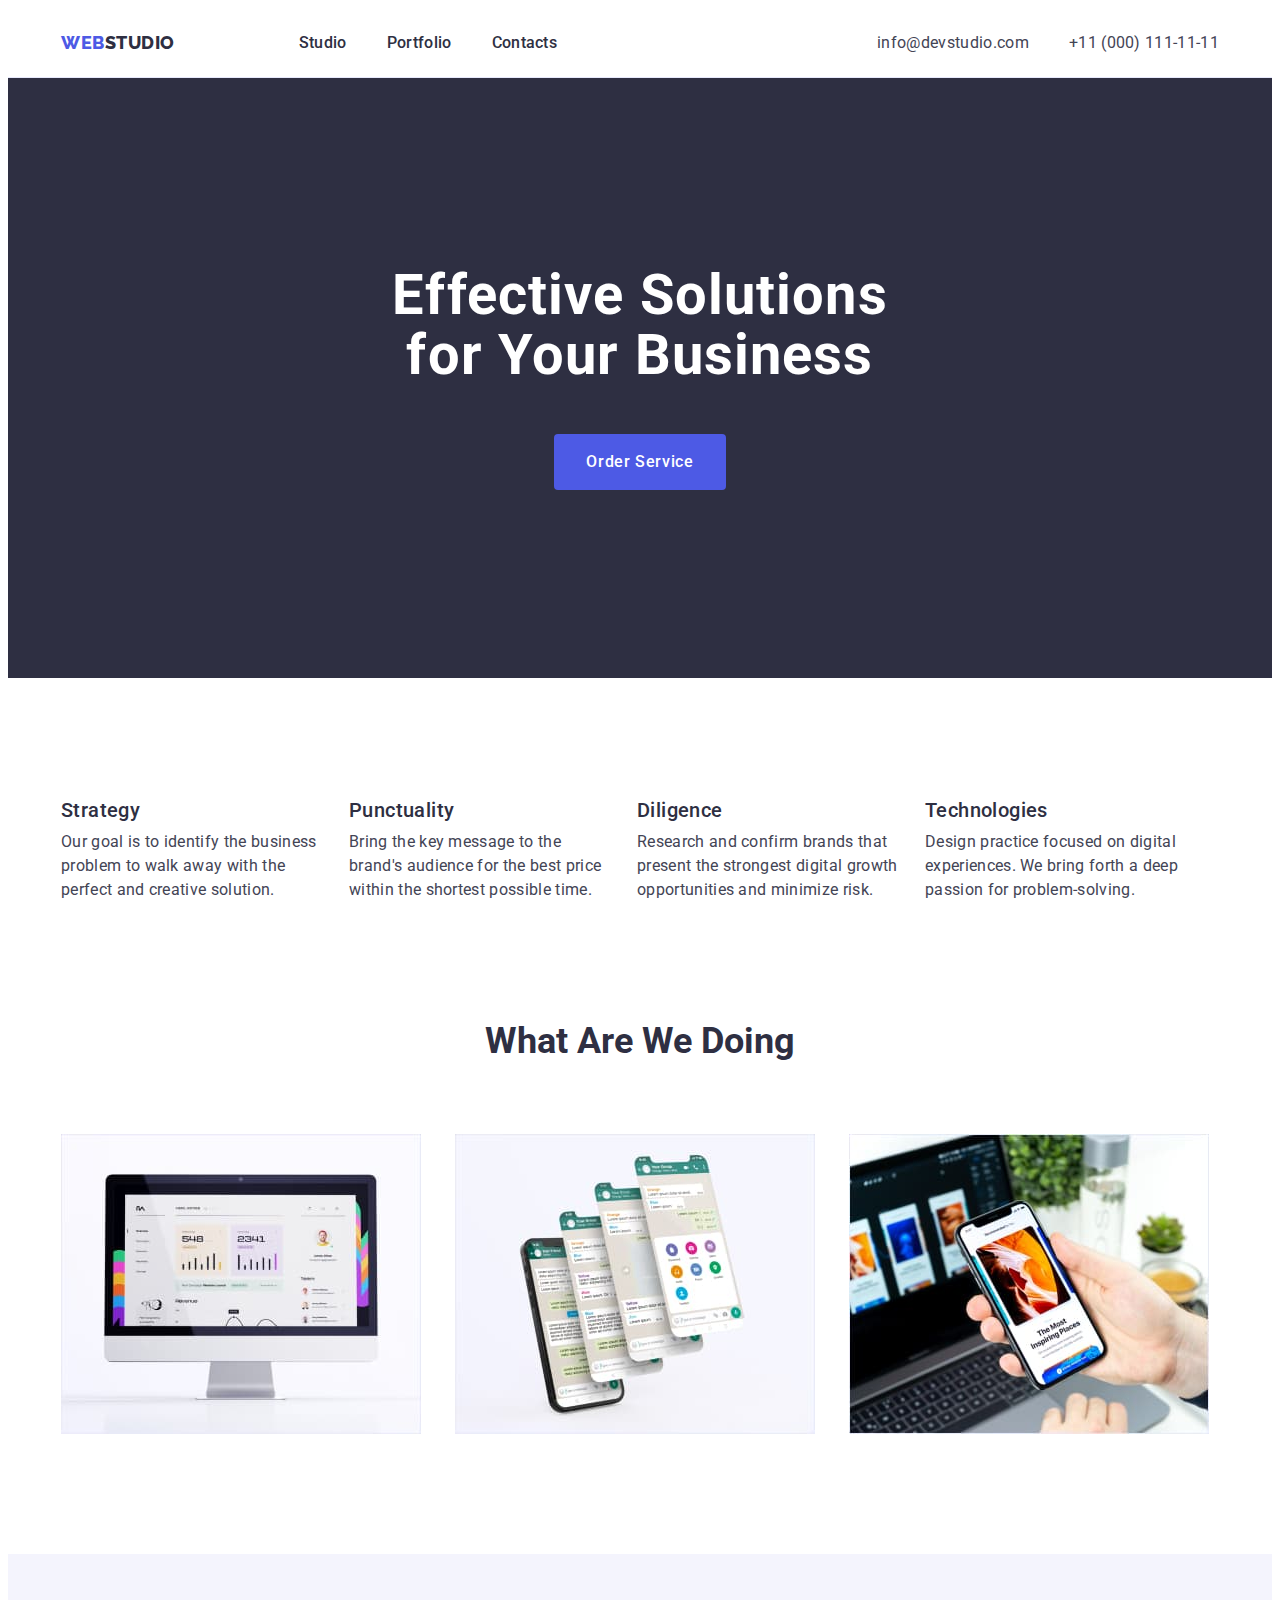
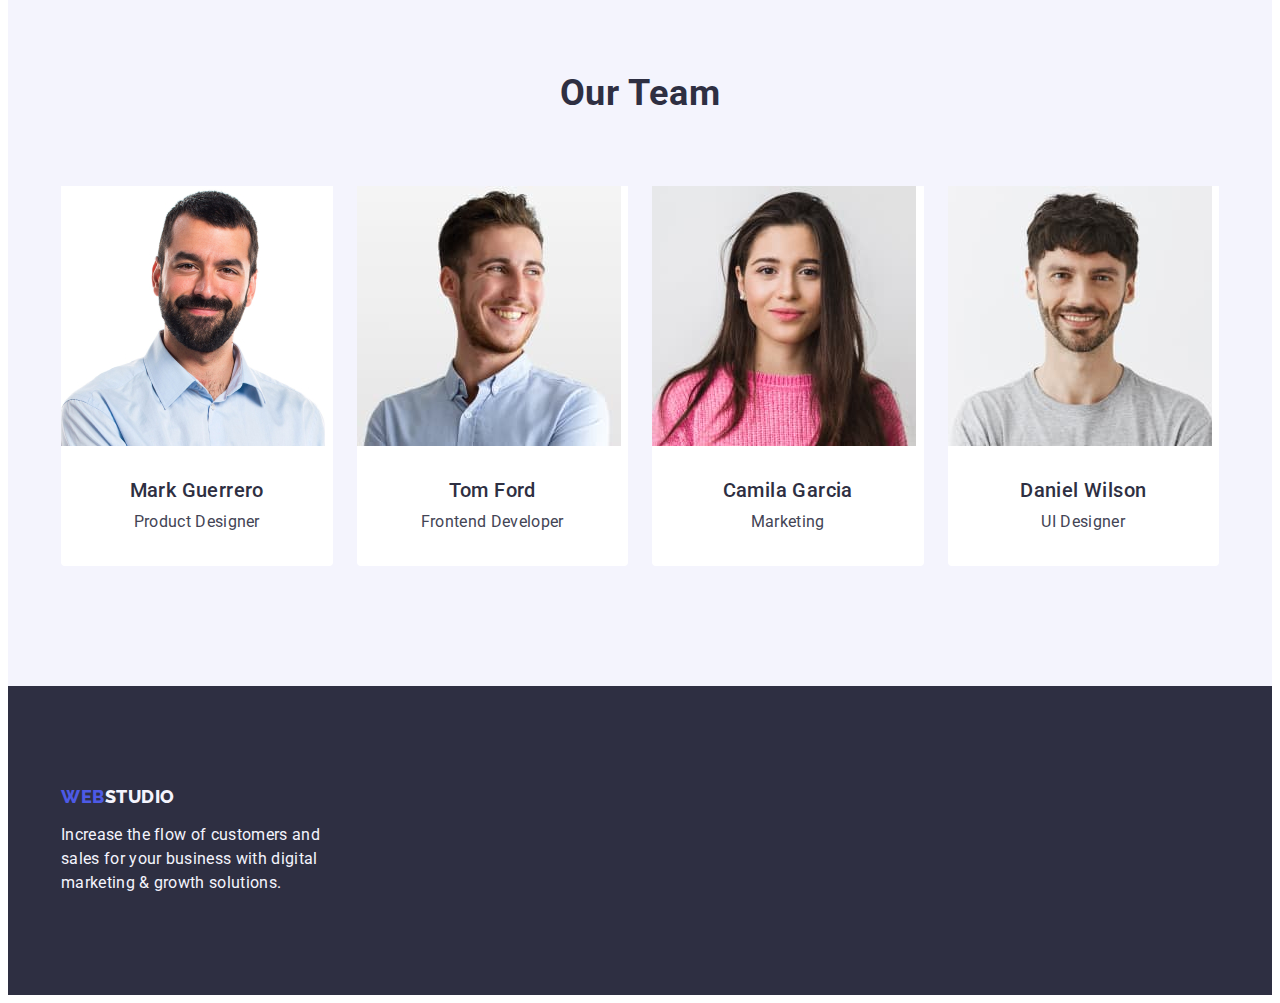
<file: index.html>
<!DOCTYPE html>
<html lang="en">
  <head>
    <meta charset="UTF-8" />
    <meta name="viewport" content="width=device-width, initial-scale=1.0" />
    <title>WebStudio</title>
    <link rel="preconnect" href="https://fonts.googleapis.com" />
    <link rel="preconnect" href="https://fonts.gstatic.com" crossorigin />
    <link
      href="https://fonts.googleapis.com/css2?family=Raleway:wght@800&family=Roboto:wght@400;500;700;900&display=swap"
      rel="stylesheet"
    />
    <link
      rel="stylesheet"
      href="https://cdnjs.cloudflare.com/ajax/libs/modern-normalize/2.0.0/modern-normalize.min.css"
      integrity="sha512-4xo8blKMVCiXpTaLzQSLSw3KFOVPWhm/TRtuPVc4WG6kUgjH6J03IBuG7JZPkcWMxJ5huwaBpOpnwYElP/m6wg=="
      crossorigin="anonymous"
      referrerpolicy="no-referrer"
    />
    <link rel="stylesheet" href="./css/styles.css" />
  </head>
  <body>
    <header class="header">
      <div class="container header-container">
        <nav class="nav-container">
          <a class="logo link" href="./index.html"
            >Web<span class="second-logocolor-logo">Studio</span></a
          >
          <ul class="header-menu list">
            <li class="heder-menu-item">
              <a class="contact-link link" href="./index.html">Studio</a>
            </li>
            <li class="heder-menu-item">
              <a class="contact-link link" href="./portfolio.html">Portfolio</a>
            </li>
            <li class="heder-menu-item">
              <a class="contact-link link" href="">Contacts</a>
            </li>
          </ul>
        </nav>
        <address class="address-container">
          <ul class="link-header list" id="contact">
            <li>
              <a class="address-link link" href="mailto:info@devstudio.com"
                >info@devstudio.com</a
              >
            </li>
            <li>
              <a class="address-link link" href="tel:+110001111111"
                >+11 (000) 111-11-11</a
              >
            </li>
          </ul>
        </address>
      </div>
    </header>
    <!-- Main content -->
    <main>
      <!--title-->
      <section class="main-title-container">
        <div class="container title-container">
          <h1 class="main-title">Effective Solutions for Your Business</h1>
          <button class="main-button" type="button">Order Service</button>
        </div>
      </section>
      <!--about us-->
      <section class="section-company">
        <div class="container company-div">
          <h2 class="visually-hidden">About company</h2>
          <ul class="list about-company-container">
            <li class="list-container">
              <h3 class="about-company-title">Strategy</h3>
              <p class="abaut-company-text">
                Our goal is to identify the business problem to walk away with
                the perfect and creative solution.
              </p>
            </li>
            <li class="list-container">
              <h3 class="about-company-title">Punctuality</h3>
              <p class="abaut-company-text">
                Bring the key message to the brand's audience for the best price
                within the shortest possible time.
              </p>
            </li>
            <li class="list-container">
              <h3 class="about-company-title">Diligence</h3>
              <p class="abaut-company-text">
                Research and confirm brands that present the strongest digital
                growth opportunities and minimize risk.
              </p>
            </li>
            <li class="list-container">
              <h3 class="about-company-title">Technologies</h3>
              <p class="abaut-company-text">
                Design practice focused on digital experiences. We bring forth a
                deep passion for problem-solving.
              </p>
            </li>
          </ul>
        </div>
      </section>
      <!--What are we doing-->
      <section class="studio-section">
        <div class="container">
          <h2 class="studio-services">What are we doing</h2>
          <ul class="list studio-services-container">
            <li class="studio-services-item">
              <img
                src="./images/img1.jpg"
                alt="img1"
                width="360"
                height="300"
              />
            </li>
            <li class="studio-services-item">
              <img
                src="./images/img2.jpg"
                alt="img1"
                width="360"
                height="300"
              />
            </li>
            <li class="studio-services-item">
              <img
                src="./images/img3.jpg"
                alt="img1"
                width="360"
                height="300"
              />
            </li>
          </ul>
        </div>
      </section>
      <!--Our Team-->
      <section class="team-container">
        <div class="container">
          <h2 class="team-title" id="contacts">Our Team</h2>
          <ul class="list employee-list">
            <li class="team_list">
              <img
                src="./images/img(4).jpg"
                alt="Mark Guerero"
                width="264"
                height="260"
              />
              <div class="employee-name">
                <h3 class="team-name-title">Mark Guerrero</h3>
                <p class="team-name-text">Product Designer</p>
              </div>
            </li>
            <li class="team_list">
              <img
                src="./images/img(1).jpg"
                alt="Tom Ford"
                width="264"
                height="260"
              />
              <div class="employee-name">
                <h3 class="team-name-title">Tom Ford</h3>
                <p class="team-name-text">Frontend Developer</p>
              </div>
            </li>
            <li class="team_list">
              <img
                src="./images/img(2).jpg"
                alt="Camila Garcia"
                width="264"
                height="260"
              />
              <div class="employee-name">
                <h3 class="team-name-title">Camila Garcia</h3>
                <p class="team-name-text">Marketing</p>
              </div>
            </li>
            <li class="team_list">
              <img
                src="./images/img(3).jpg"
                alt="Mark Guerero"
                width="264"
                height="260"
              />
              <div class="employee-name">
                <h3 class="team-name-title">Daniel Wilson</h3>
                <p class="team-name-text">UI Designer</p>
              </div>
            </li>
          </ul>
        </div>
      </section>
    </main>
    <footer class="footer-container">
      <div class="container">
        <a class="logo-footer logo link" href="./index.html"
          >Web<span class="footer-logo-second">Studio</span></a
        >

        <p class="footer-text">
          Increase the flow of customers and sales for your business with
          digital marketing & growth solutions.
        </p>
      </div>
    </footer>
  </body>
</html>
</file>
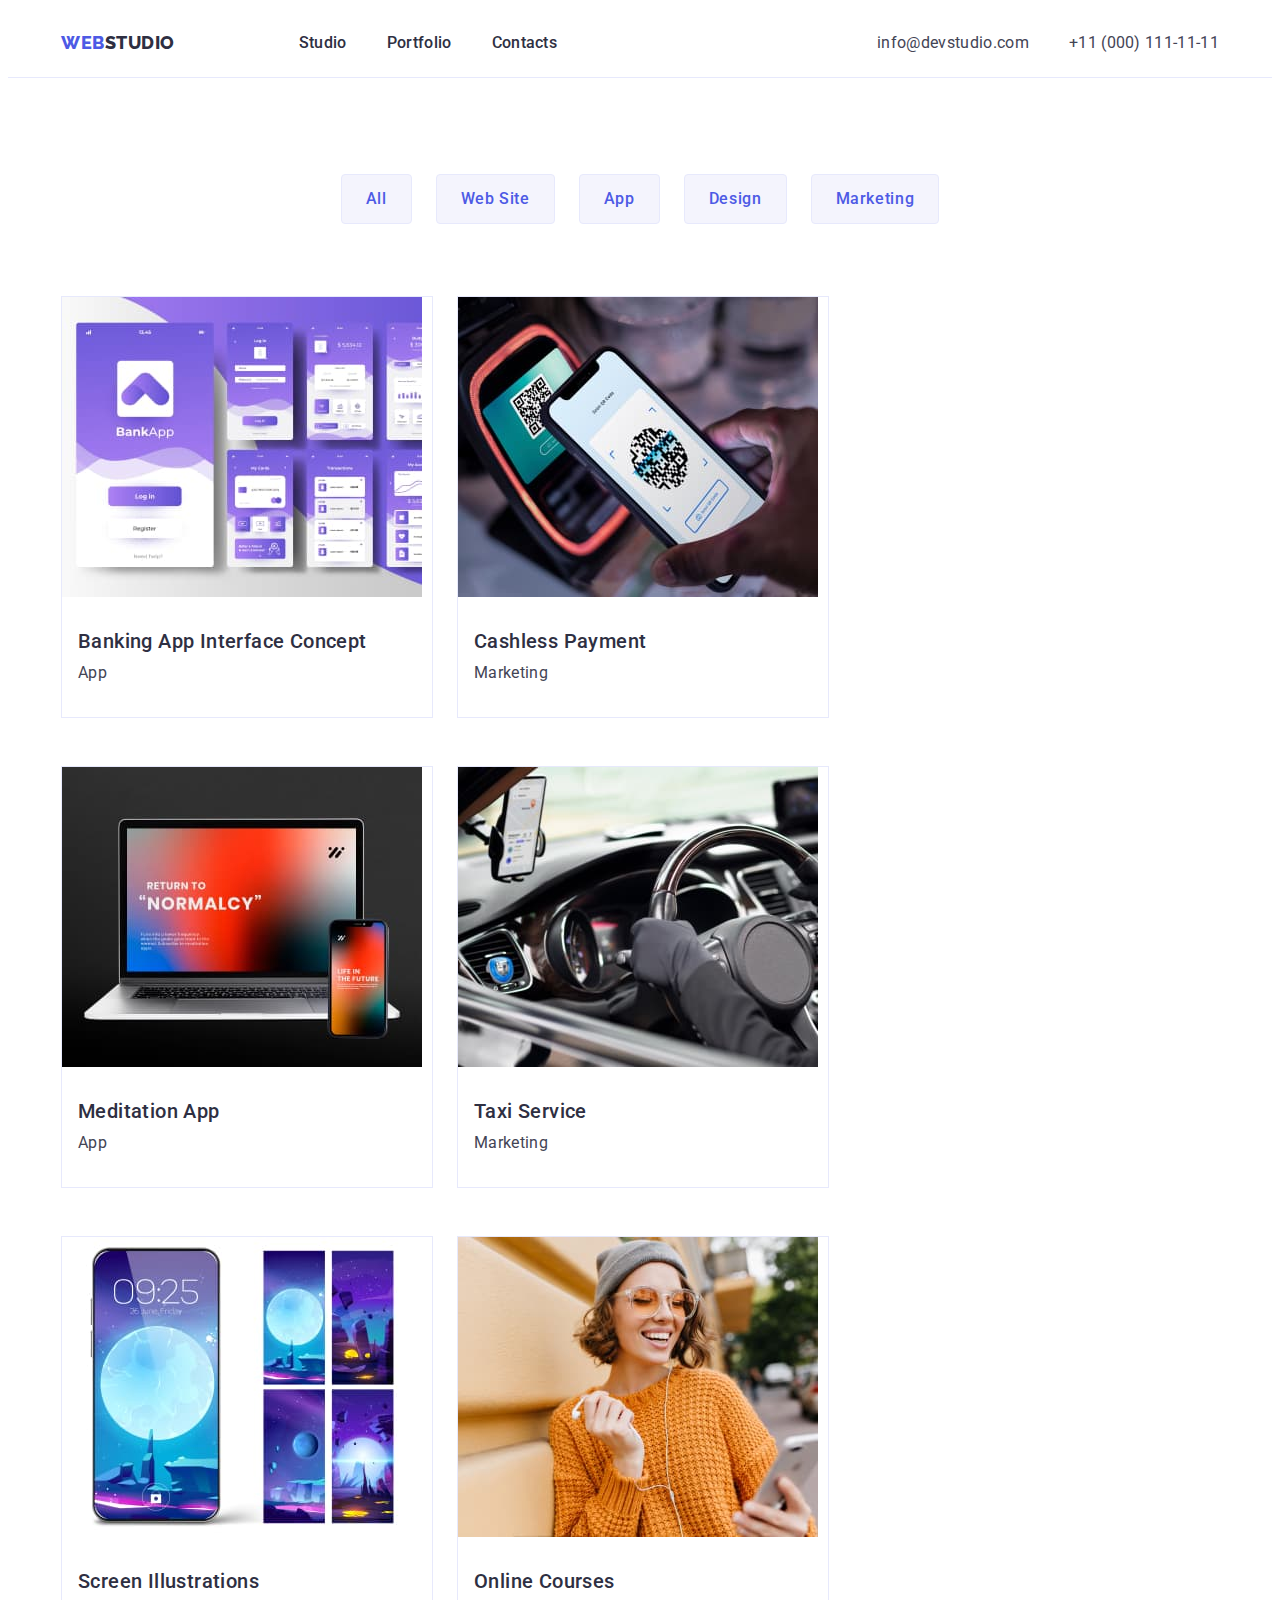
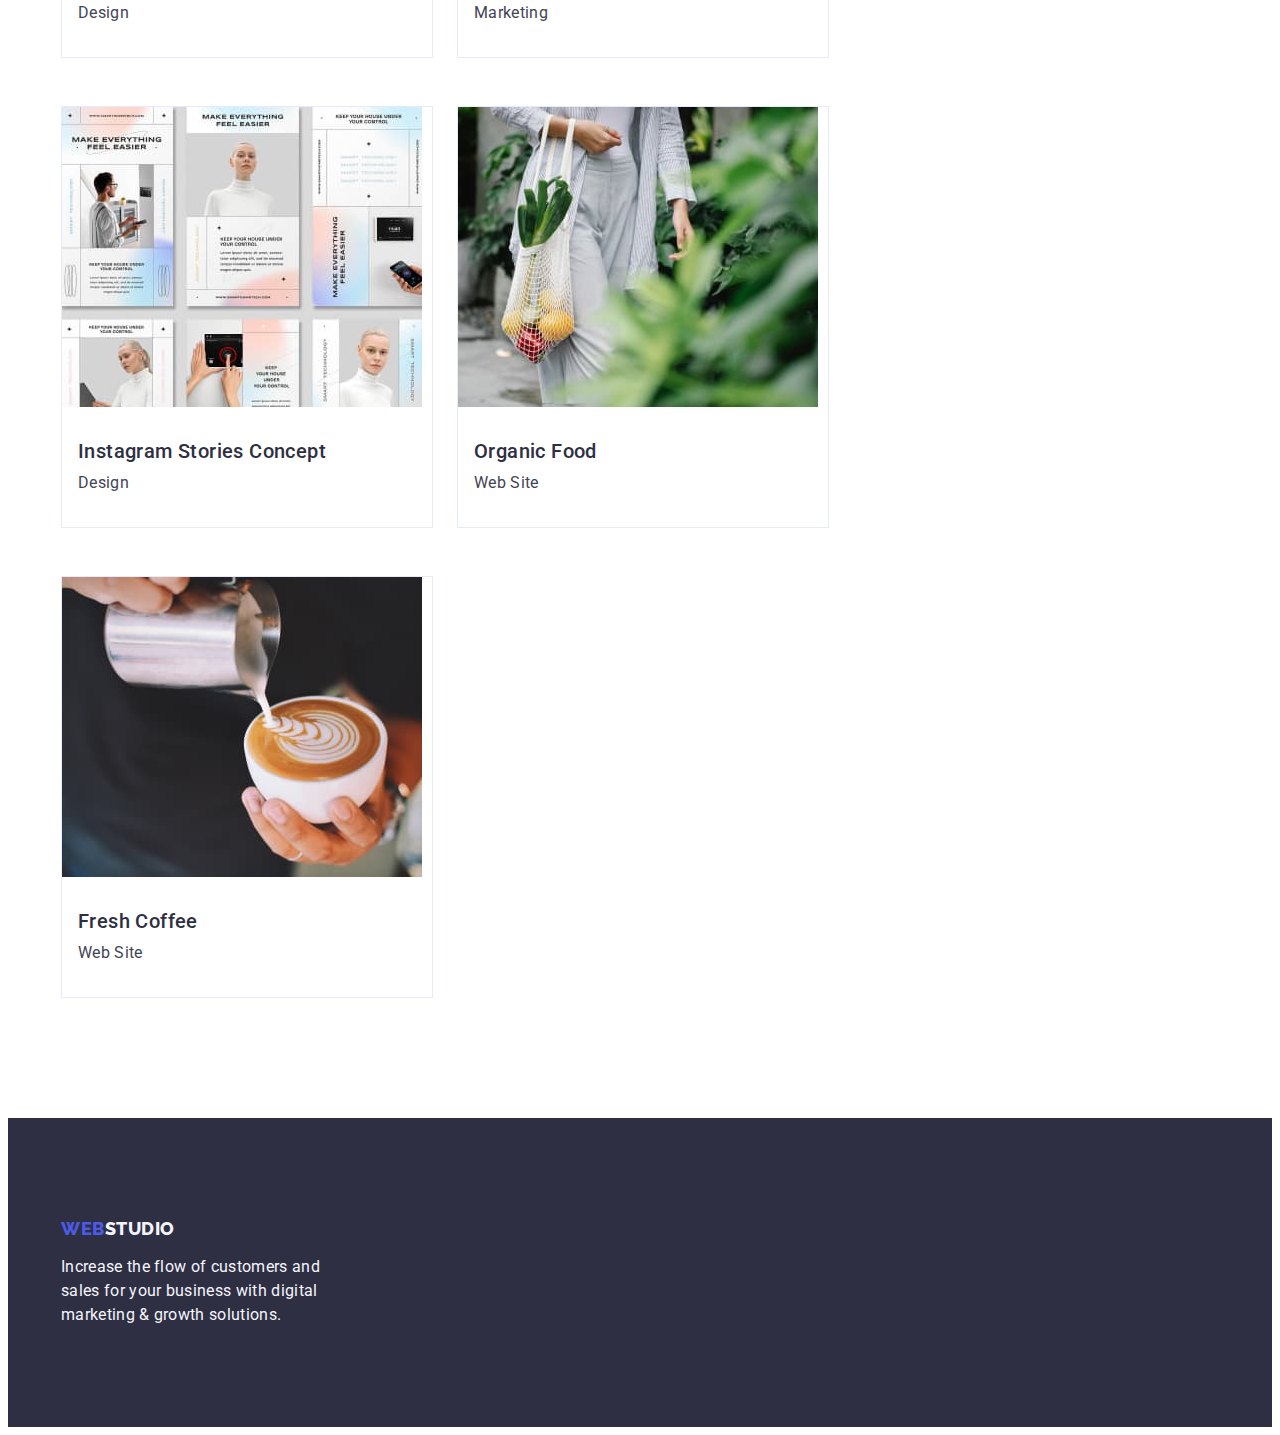
<file: portfolio.html>
<!DOCTYPE html>
<html lang="en">
  <head>
    <meta charset="UTF-8" />
    <meta name="viewport" content="width=device-width, initial-scale=1.0" />
    <title>Portfolio</title>
    <link rel="preconnect" href="https://fonts.googleapis.com" />
    <link rel="preconnect" href="https://fonts.gstatic.com" crossorigin />
    <link
      href="https://fonts.googleapis.com/css2?family=Raleway:wght@800&family=Roboto:wght@400;500;700;900&display=swap"
      rel="stylesheet"
    />
    <link
      rel="stylesheet"
      href="https://cdnjs.cloudflare.com/ajax/libs/modern-normalize/2.0.0/modern-normalize.min.css"
      integrity="sha512-4xo8blKMVCiXpTaLzQSLSw3KFOVPWhm/TRtuPVc4WG6kUgjH6J03IBuG7JZPkcWMxJ5huwaBpOpnwYElP/m6wg=="
      crossorigin="anonymous"
      referrerpolicy="no-referrer"
    />
    <link rel="stylesheet" href="./css/styles.css" />
  </head>
  <body>
    <header class="header">
      <div class="container header-container">
        <nav class="nav-container">
          <a class="logo link" href="./index.html"
            >Web<span class="second-logocolor-logo">Studio</span></a
          >
          <ul class="header-menu list">
            <li class="heder-menu-item">
              <a class="contact-link link" href="./index.html">Studio</a>
            </li>
            <li class="heder-menu-item">
              <a class="contact-link link" href="./portfolio.html">Portfolio</a>
            </li>
            <li class="heder-menu-item">
              <a class="contact-link link" href="">Contacts</a>
            </li>
          </ul>
        </nav>
        <address class="address-container">
          <ul class="link-header list" id="contact">
            <li>
              <a class="address-link link" href="mailto:info@devstudio.com"
                >info@devstudio.com</a
              >
            </li>
            <li>
              <a class="address-link link" href="tel:+110001111111"
                >+11 (000) 111-11-11</a
              >
            </li>
          </ul>
        </address>
      </div>
    </header>
    <!--Main content-->
    <main>
      <!--buttons-->
      <section class="menu-container">
        <div class="container">
          <h1 class="visually-hidden">Menu</h1>
          <ul class="list button-container">
            <li><button class="menu-button link" type="button">All</button></li>
            <li>
              <button class="menu-button link" type="button">Web Site</button>
            </li>
            <li><button class="menu-button link" type="button">App</button></li>
            <li>
              <button class="menu-button link" type="button">Design</button>
            </li>
            <li>
              <button class="menu-button link" type="button">Marketing</button>
            </li>
          </ul>

          <!--content-->

          <ul class="list service-container">
            <li class="portfolio-cards">
              <a class="link" href=""
                ><img
                  src="./images/banking-app.jpg"
                  alt="Banking app"
                  width="360"
                  height="300"
                />
                <div class="list-link">
                  <h2 class="content-title">Banking App Interface Concept</h2>
                  <p class="p-body-font">App</p>
                </div>
              </a>
            </li>

            <li class="portfolio-cards">
              <a class="link" href="">
                <img
                  src="./images/Cashless-Payment.jpg"
                  alt="Cashless Payment"
                  width="360"
                  height="300"
                />
                <div class="list-link">
                  <h2 class="content-title">Cashless Payment</h2>
                  <p class="p-body-font">Marketing</p>
                </div>
              </a>
            </li>
            <li class="portfolio-cards">
              <a class="link" href=""
                ><img
                  src="./images/Meditation-app.jpg"
                  alt="Meditaion App"
                  width="360"
                  height="300"
                />
                <div class="list-link">
                  <h2 class="content-title">Meditation App</h2>
                  <p class="p-body-font">App</p>
                </div>
              </a>
            </li>
            <li class="portfolio-cards">
              <a class="link" href="">
                <img
                  class="portfoloo-foto"
                  src="./images/Taxi-Service.jpg"
                  alt="Taxi Service"
                  width="360"
                  height="300"
                />
                <div class="list-link">
                  <h2 class="content-title">Taxi Service</h2>
                  <p class="p-body-font">Marketing</p>
                </div>
              </a>
            </li>
            <li class="portfolio-cards">
              <a class="link" href="">
                <img
                  class="portfoloo-foto"
                  src="./images/screen.jpg"
                  alt="Screen Illustrations"
                  width="360"
                  height="300"
                />
                <div class="list-link">
                  <h2 class="content-title">Screen Illustrations</h2>
                  <p class="p-body-font">Design</p>
                </div>
              </a>
            </li>
            <li class="portfolio-cards">
              <a class="link" href=""
                ><img
                  class="portfoloo-foto"
                  src="./images/Online-Courses.jpg"
                  alt="Online Courses"
                  width="360"
                  height="300"
                />
                <div class="list-link">
                  <h2 class="content-title">Online Courses</h2>
                  <p class="p-body-font">Marketing</p>
                </div>
              </a>
            </li>
            <li class="portfolio-cards">
              <a class="link" href=""
                ><img
                  class="portfoloo-foto"
                  src="./images/Instagram-Stories.jpg"
                  alt="Instagram Stories Concept"
                  width="360"
                  height="300"
                />
                <div class="list-link">
                  <h2 class="content-title">Instagram Stories Concept</h2>
                  <p class="p-body-font">Design</p>
                </div>
              </a>
            </li>
            <li class="portfolio-cards">
              <a class="link" href=""
                ><img
                  class="portfoloo-foto"
                  src="./images/Organic-Food.jpg"
                  alt="Organic Food"
                  width="360"
                  height="300"
                />
                <div class="list-link">
                  <h2 class="content-title">Organic Food</h2>
                  <p class="p-body-font">Web Site</p>
                </div>
              </a>
            </li>
            <li class="portfolio-cards">
              <a class="link" href="">
                <img
                  class="portfoloo-foto"
                  src="./images/Fresh-Coffee.jpg"
                  alt="Fresh Coffee"
                  width="360"
                  height="300"
                />
                <div class="list-link">
                  <h2 class="content-title">Fresh Coffee</h2>
                  <p class="p-body-font">Web Site</p>
                </div>
              </a>
            </li>
          </ul>
        </div>
      </section>
    </main>
    <footer class="footer-container">
      <div class="footer-dispo-container container">
        <a class="logo logo-footer link" href="./index.html"
          >Web<span class="footer-logo-second">Studio</span></a
        >
        <p class="footer-text">
          Increase the flow of customers and sales for your business with
          digital marketing & growth solutions.
        </p>
      </div>
    </footer>
  </body>
</html>
</file>
<file: css/styles.css>
:root {
    --background-color: #FFFFFF;
    --background-second-color: #2e2f42;
    --active-link-color: #4D5AE5;
    --active-button-colore: #404BBF;
    --primary-font: "Roboto", sans-serif;
    --text-color:#434455 ;
    --text-color-second: #2e2f42;
    --logo-color: #4D5AE5; 
    --button-collor: #F4F4FD;
}


body {
    font-family: var(--primary-font);
    color: var(--text-color);
    background-color: var(--background-color);
    }

    p, 
    h1, 
    h2, 
    h3, 
    h4, 
    h5, 
    h6 {
        margin-top: 0;
        margin-bottom: 0;
    }
    ul, 
    ol {
        margin-top: 0;
        margin-bottom: 0;
        margin-left: 0;
        padding: 0;
    }
img {
    display: block;
    max-width: 100%;
    }

.link {
    text-decoration: none;
}
.list {
    list-style: none;
}


/*Logo info*/
.logo {
        font-family: "Raleway", sans-serif;
        font-size: 18px;
        font-weight: 800;
        line-height: 1.17;
        letter-spacing: 0.03em;
        text-align: left;
        text-transform: uppercase;
        color: var(--logo-color);
}
.second-logocolor-logo {
    color: #2E2F42;
}

/*Navigation section*/
.contact-link {
        color: var(--text-color-second);
        font-size: 16px;
        font-weight: 500;
        line-height: 1.5;
        letter-spacing: 0.02em;
        text-align: left;
        padding: 24px 0;
}
.contact-link:hover, .contact-link:active, .contact-link:focus {
    color: #404bbf;

}

/*address*/
.address-container {
font-style: normal;
}
.address-link {
        font-size: 16px;
        font-weight: 400;
        line-height: 24px;
        letter-spacing: 0.02em;
        text-align: left;
        color: var(--text-color)}

        .address-link:hover, .address-link:active, .address-link:focus {
        color: #404bbf;
}

/**menu battons**/

.main-title-container {
    background-color: var(--background-second-color);

}
.main-title {
    font-size: 56px;
    line-height: 1.07;
    text-align: center;
    letter-spacing: 0.02em;
    color: #ffffff;
}
.main-button {
        font-family: "Roboto", sans-serif;
        font-size: 16px;
        font-weight: 500;
        line-height: 1.5;
        letter-spacing: 0.04em;
        text-align: center;
        background-color: #4D5AE5;
        color: #ffffff;
        cursor: pointer;
        
}
.main-button:hover, .main-button:active, .main-button:focus {
    background-color: #404BBF;
}


/*About company*/
.about-company-title { 
    
        font-size: 20px;
        font-weight: 500;
        line-height: 1.2;
        letter-spacing: 0.02em;
        text-align: left;
        color:var(--text-color-second);

}
.abaut-company-text {
    
        font-size: 16px;
        font-weight: 400;
        line-height: 1.5;
        letter-spacing: 0.02em;
        text-align: left;
        color: var(--text-color);
        
}

/*What are we doing section*/
.studio-services {

    font-size: 36px;
    font-weight: 700;
    line-height: 1.11;
    letter-spacing: 0.02em
    text-align:center;
    text-transform: capitalize;
    color: var(--text-color-second);
    text-align: center
}

/*Team seaction*/
.team-container {
    background: #F4F4FD;
}

.team-title {
   
        font-size: 36px;
        font-weight: 700;
        line-height: 1.11;
        letter-spacing: 0.02em;
        text-align: center;
        text-transform: capitalize;
        color: var(--text-color-second);
}

.team_list {
    background: #FFFFFF;
}

.team-name-title {
    
        font-size: 20px;
        font-weight: 500;
        line-height: 1.2;
        letter-spacing: 0.02em;
        text-align:center;
        color: var(--text-color-second);
}

.team-name-text {
    
        font-size: 16px;
        font-weight: 400;
        line-height: 1.5;
        letter-spacing: 0.02em;
        text-align: center;
        color: var(--text-color);
}

/*Footer*/

.footer-container {
    background: #2E2F42;

}
.footer-logo-second {
    color: #F4F4FD;
}
.footer-text {
    font-family: Roboto;
        font-size: 16px;
        font-weight: 400;
        line-height: 1.5;
        letter-spacing: 0.02em;
        text-align: left;
        color: #F4F4FD;
}

                 /*PORTFOLIO*/
/*  Menu buttons */

.menu-container

.menu-button {
        font-family: "Roboto", sans-serif;
        font-size: 16px;
        font-weight: 500;
        line-height: 1.5;
        letter-spacing: 0.04em;
        text-align: center;
        color: var(--active-link-color);
        background-color: var(--button-collor);
        cursor: pointer;
}

.menu-button:hover, .menu-button:active, .menu-button:focus {
    background-color:#404BBF ;
    color: #FFFFFF;
}
/*content portfolio*/
.content-title {
    
        font-size: 20px;
        font-weight: 500;
        line-height: 1.2;
        letter-spacing: 0.02em;
        text-align: left;
        color: var(--text-color-second);
}
.p-body-font {
    
        font-size: 16px;
        font-weight: 400;
        line-height: 1.5;
        letter-spacing: 0.02em;
        text-align: left;
        color: var(--text-color);
}

.visually-hidden {
    position: absolute;
    width: 1px;
    height: 1px;
    margin: -1px;
    border: 0;
    padding: 0;
    white-space: nowrap;
    clip-path: inset(100%);
    clip: rect(0 0 0 0);
    overflow: hidden;
}

/*Header diposition */

.container {
    max-width: 1158px;
    width: 100%;
    padding-right: 15px;
    padding-left: 15px;
    margin: 0 auto;
}

.header {
    
    border-bottom: 1px solid #e7e9fc
}
.nav-container {
display: flex;
align-items: center;
flex-grow: 1;
justify-content: space-between;
}
.logo {
    margin-right: 76px;
    padding: 24px 0;
}
.header-menu {
    display: flex;
    
    gap: 40px;
    
}
/* .heder-menu-item {
    padding-top: 24px;
    padding-bottom: 24px;
} */
.header-container {
    display: flex;
    align-items: center;
    gap: 320px;
}
.link-header {
    display: flex;
        align-items: center;
        gap: 40px;
}

.title-container {
    margin: 0 auto;
    
    max-width: 1140px;
    width: 100%;
    
    
}
.main-title-container {
    padding: 188px 0;
}
.main-title {
    max-width: 496px;
    margin: 0 auto;
}
 .main-button {
    padding: 16px 32px;
    display: block;
    margin: 0 auto;
    margin-top: 48px;
    min-width: 169px;
    height: 56px;
    border: none;
    border-radius: 4px;
}
.section-company {
    padding: 120px 0;
}

.about-company-container {
    display: flex;
    gap: 24px;
}

.list-container  {
    width: calc((100% - 72px) / 4);
    max-width: 264px;
}

.about-company-title {
    margin-bottom: 8px;
}

.studio-section {
    display: flex;
    padding-bottom: 120px;
}
    .studio-services {
        width: 0 auto;
        margin-bottom: 72px;
        
    }

.studio-services-container {
    display: flex;
    gap: 24px;
 
}

.studio-services-item {
    width: calc((100% - 48px) / 3);
}

.team-container {
padding: 120px 0;
}
.team-title {
   width: 0 auto;  
   margin-bottom: 72px;
}

.employee-list {
    display: flex;
    gap: 24px;
   
}
.team_list{
    width: calc((100% - 72px) / 4);
    border-radius: 0 0 4px 4px;
}
.team-name-title {
    
    margin-bottom: 8px;
    text-align: center;

}
.employee-name {
    padding: 32px 16px;

}


.footer-container{
    padding-top: 100px;
    padding-bottom: 100px;
}
.footer-text {
    max-width: 264px;
    
}


.button-container {
    display: flex;
    justify-content: center;
    margin-bottom: 72px;
    gap: 24px;
}
.logo-footer {
display: inline-block;
margin-bottom: 16px;
padding: 0;
}

    
.menu-container {
    padding-top: 96px;
    padding-bottom: 120px;
}
.menu-button {
display: block;
padding: 12px 24px;
border-radius: 4px;
border: 1px solid #E7E9FC;

}
.menu-button:hover,
.menu-button:focus {
    border: 1px solid transparent;
}
.service-container {
    display: flex;
    flex-wrap: wrap;
    gap:48px 24px;
}

.portfolio-cards {
    width: calc((100% - 48px) / 3);
    border: 1px solid #E7E9FC;
}

.list-link {
    padding: 32px 16px;
    
    border-top: none;
}
.content-title {
    margin-bottom: 8px;
}
</file>
